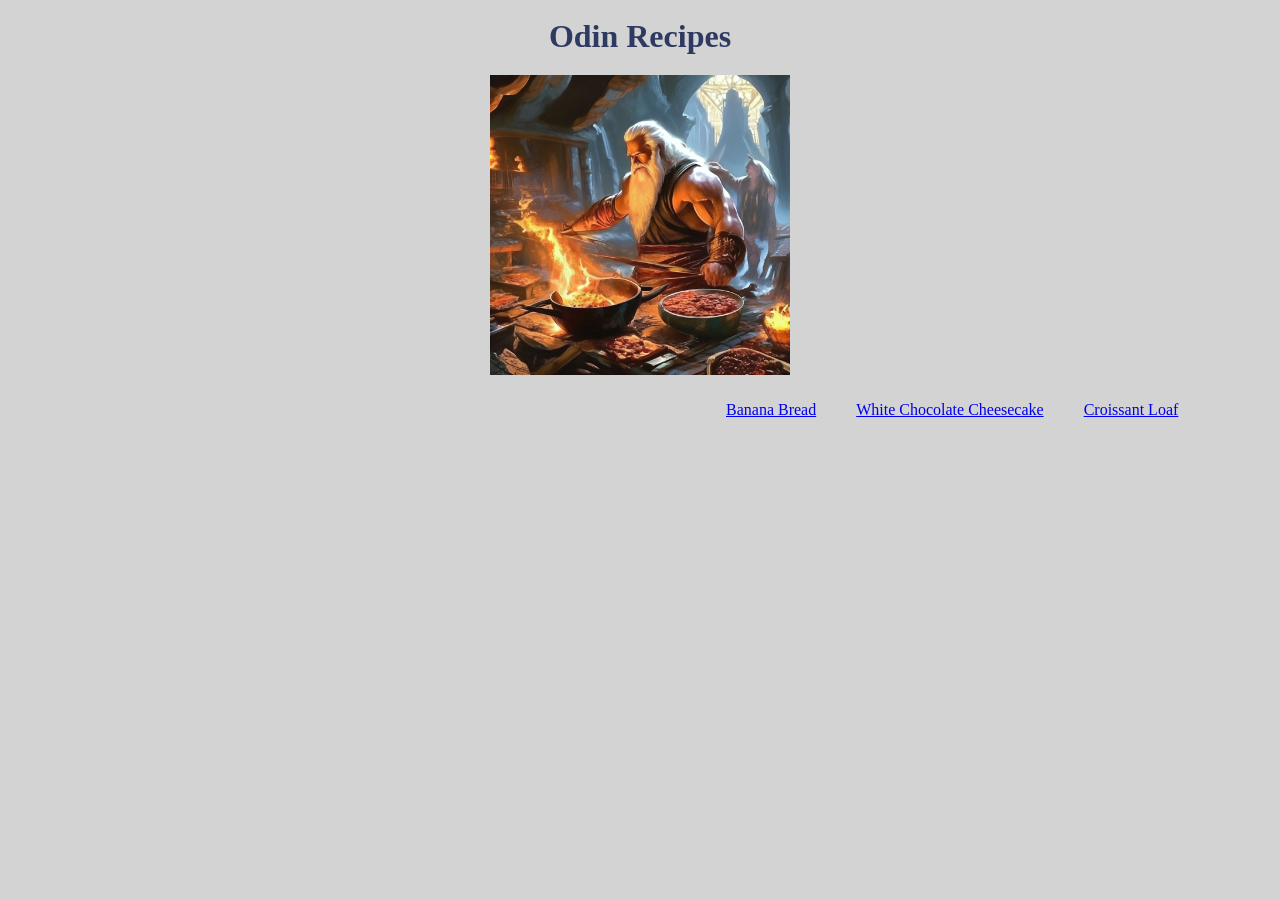
<file: index.html>
<!DOCTYPE html>
<html lang="en">
    <meta charset="UTF-8">
    <link rel="stylesheet" href="styles.css"/>
    <title>Odin Recipes</title>
    <body>
      <h1 id="main-title">Odin Recipes</h1>
      <img id="odin-cooking" src="images/odincooking.jpeg" alt="Odin Cooking"/>
      <ul>
      <li><a href="recipes/banana-bread.html">Banana Bread</a></li>
      <li><a href="recipes/cheesecake.html">White Chocolate Cheesecake</a></li>
      <li><a href="recipes/croissant-loaf.html">Croissant Loaf</a></li>
      </ul>
    </body>
</html>
</file>
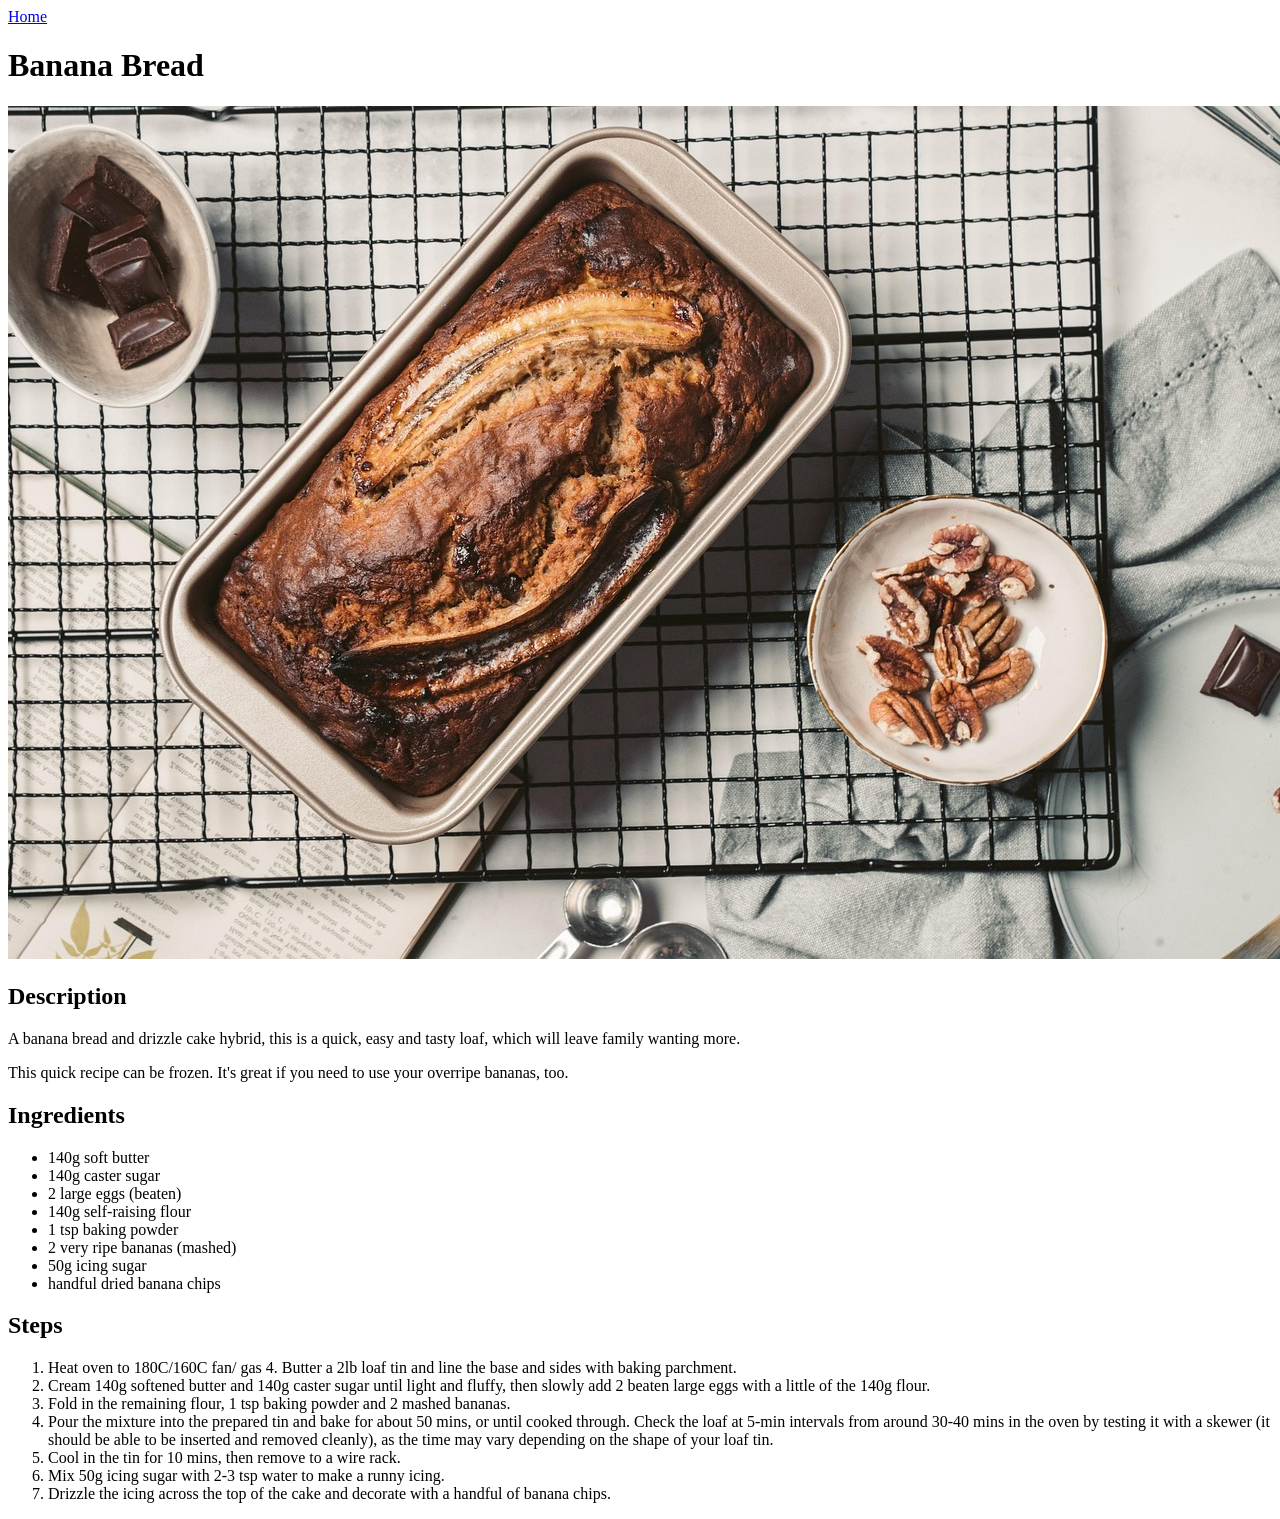
<file: recipes/banana-bread.html>
<!DOCTYPE html>
<html lang="en">
  <head>
    <meta charset="UTF-8">
    <title>Banana Bread</title>
  </head>
<body>
    <a href="../index.html">Home</a>
    <h1>Banana Bread</h1>
    <img src="../images/banana-bread.jpg" alt="Banana bread baked in a tin"/>

    <h2>Description</h2>
    <p>A banana bread and drizzle cake hybrid, this is a quick, easy and tasty loaf, which will leave family wanting more.</p>
    <p>This quick recipe can be frozen. It's great if you need to use your overripe bananas, too.</p>

    <h2>Ingredients</h2>
    <ul>
       <li>140g soft butter</li>
       <li>140g caster sugar</li> 
       <li>2 large eggs (beaten)</li> 
       <li>140g self-raising flour</li> 
       <li>1 tsp baking powder</li> 
       <li>2 very ripe bananas (mashed)</li> 
       <li>50g icing sugar</li> 
       <li>handful dried banana chips</li>  
    </ul>
    <h2>Steps</h2>
    <ol>
        <li>Heat oven to 180C/160C fan/ gas 4. Butter a 2lb loaf tin and line the base and sides with baking parchment.</li>
        <li>Cream 140g softened butter and 140g caster sugar until light and fluffy, then slowly add 2 beaten large eggs with a little of the 140g flour.</li>
        <li>Fold in the remaining flour, 1 tsp baking powder and 2 mashed bananas.</li>
        <li>Pour the mixture into the prepared tin and bake for about 50 mins, or until cooked through. Check the loaf at 5-min intervals from around 30-40 mins in the oven by testing it with a skewer (it should be able to be inserted and removed cleanly), as the time may vary depending on the shape of your loaf tin.</li>
        <li>Cool in the tin for 10 mins, then remove to a wire rack.</li>
        <li>Mix 50g icing sugar with 2-3 tsp water to make a runny icing.</li>
        <li>Drizzle the icing across the top of the cake and decorate with a handful of banana chips.</li>
    </ol>
</body>
</html>
</file>
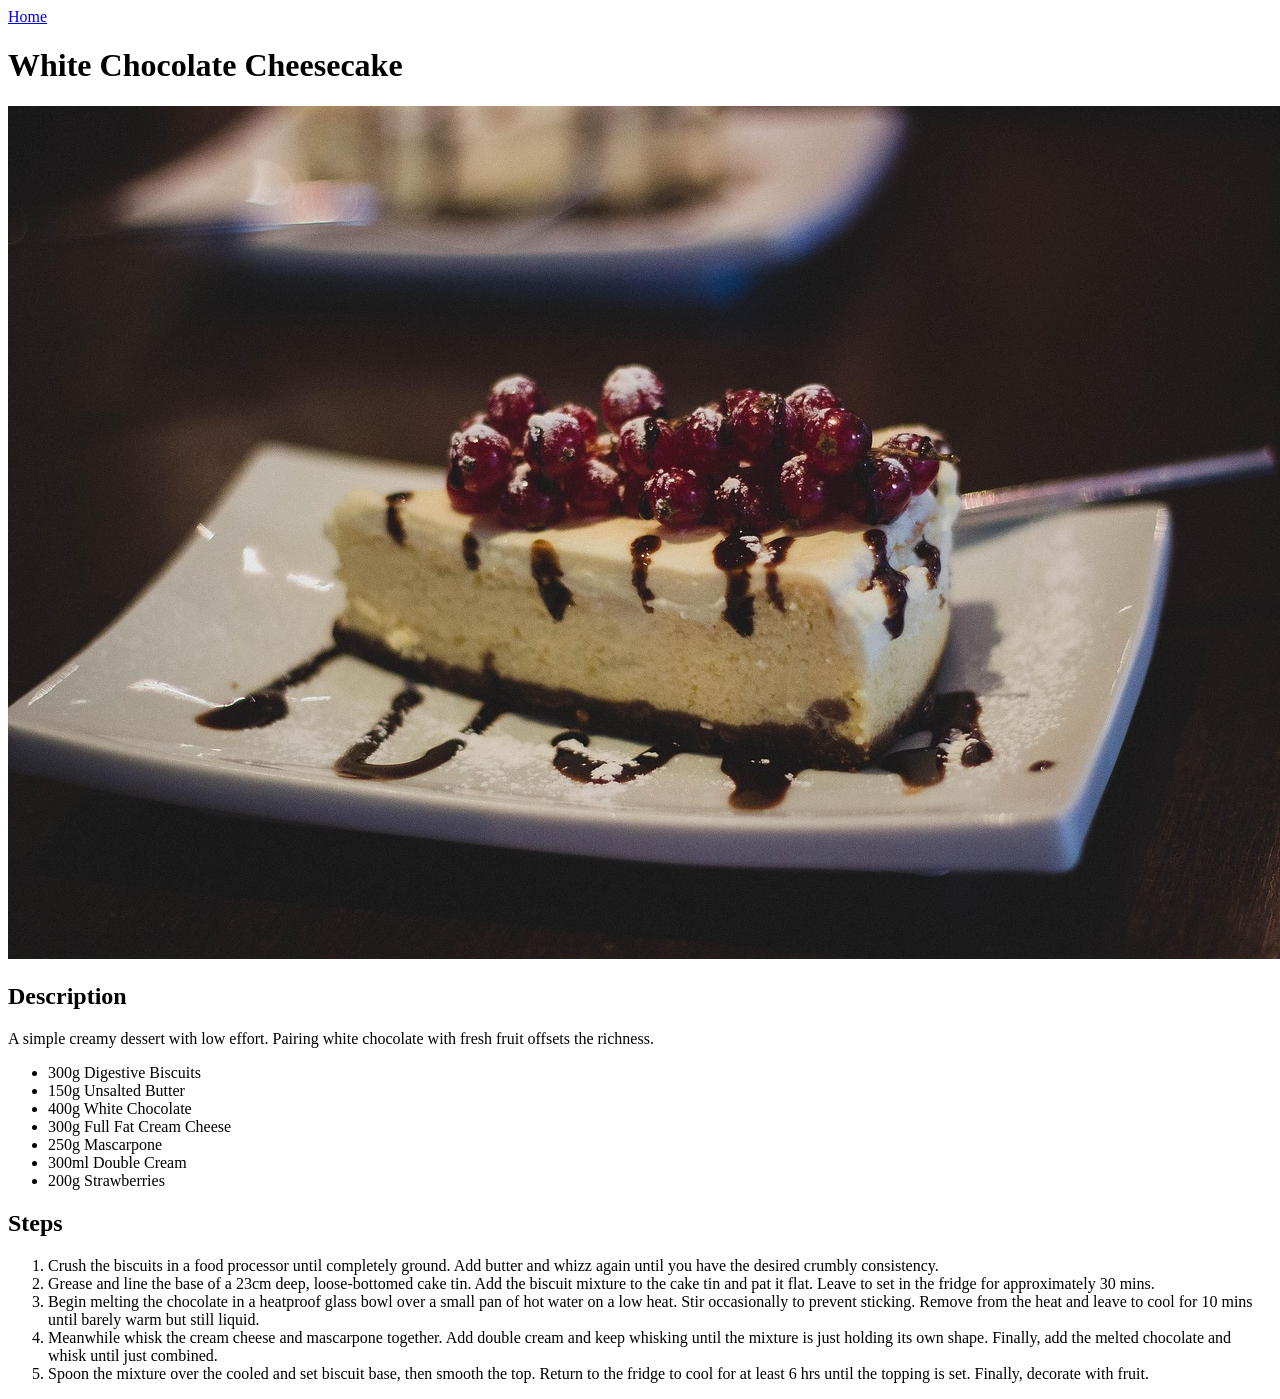
<file: recipes/cheesecake.html>
<!DOCTYPE html>
<html lang="en">
    <head>
      <meta charset="UTF-8">
      <title>White Chocolate Cheesecake</title>
    </head>
    <body>
      <a href="../index.html">Home</a>
      <h1>White Chocolate Cheesecake</h1>
      <img src="../images/cheesecake.jpg" alt="A slice of white chocolate cheesecake with berries"/>

      
     <h2>Description</h2>
      <p>A simple creamy dessert with low effort. Pairing white chocolate with fresh fruit offsets the richness.</p>
      

      <ul>
        <li>300g Digestive Biscuits</li>
        <li>150g Unsalted Butter</li>
        <li>400g White Chocolate</li>
        <li>300g Full Fat Cream Cheese</li>
        <li>250g Mascarpone</li>
        <li>300ml Double Cream</li>
        <li>200g Strawberries</li>
      </ul>
    
      <h2>Steps</h2>
      <ol>
        <li>Crush the biscuits in a food processor until completely ground. Add butter and whizz again until you have the desired crumbly consistency.</li>
        <li>Grease and line the base of a 23cm deep, loose-bottomed cake tin. Add the biscuit mixture to the cake tin and pat it flat. Leave to set in the fridge for approximately 30 mins.</li>
        <li>Begin melting the chocolate in a heatproof glass bowl over a small pan of hot water on a low heat. Stir occasionally to prevent sticking. Remove from the heat and leave to cool for 10 mins until barely warm but still liquid.</li>
        <li>Meanwhile whisk the cream cheese and mascarpone together. Add double cream and keep whisking until the mixture is just holding its own shape. Finally, add the melted chocolate and whisk until just combined.</li>
        <li>Spoon the mixture over the cooled and set biscuit base, then smooth the top. Return to the fridge to cool for at least 6 hrs until the topping is set. Finally, decorate with fruit.</li>
      </ol>
    </body>
</html>
</file>
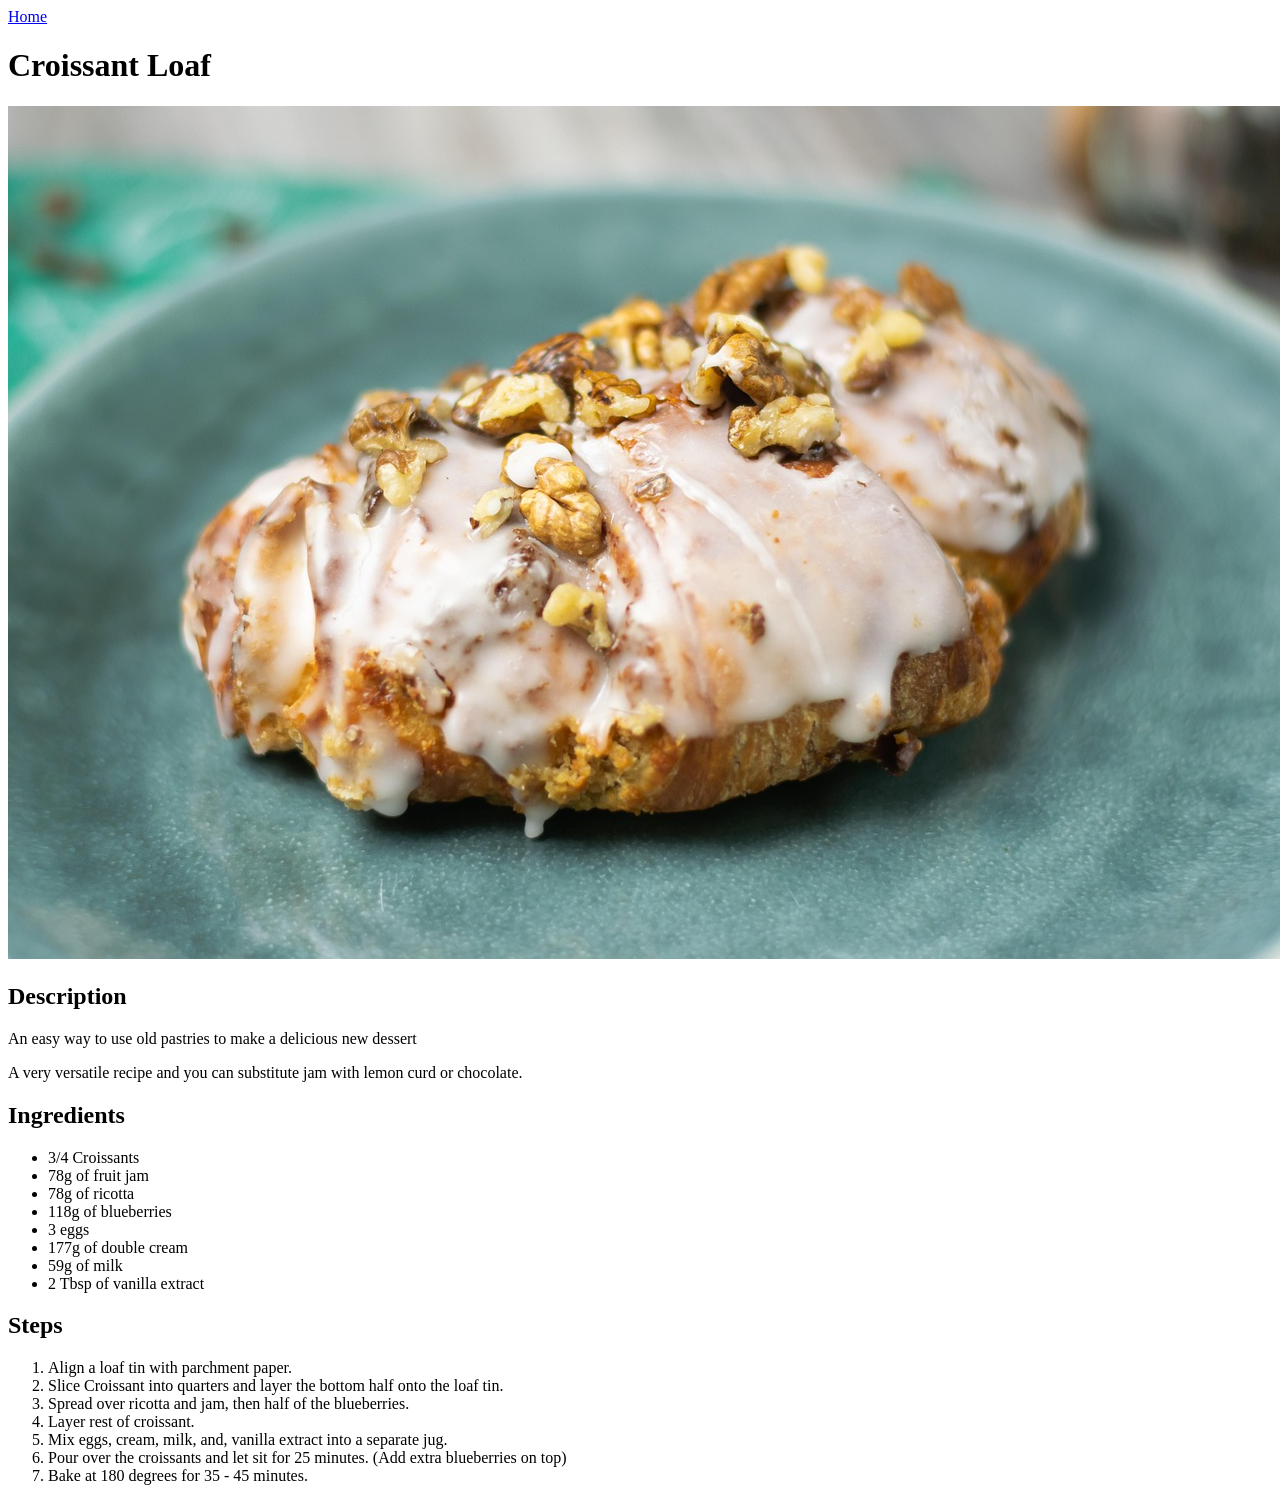
<file: recipes/croissant-loaf.html>
<!DOCTYPE html>
<html lang="en">
    <head>
        <meta charset="UTF-8">
        <title>Croissant Loaf</title>
    </head>
    <body>
        <a href="../index.html">Home</a>
        <h1>Croissant Loaf</h1>
        <img src="../images/croissant-loaf.jpg" alt="A croissant dessert with crushed pistachios and icing"/>

        <h2>Description</h2>
        <p>An easy way to use old pastries to make a delicious new dessert</p>
        <p>A very versatile recipe and you can substitute jam with lemon curd or chocolate.</p>

        <h2>Ingredients</h2>
        <ul>
            <li>3/4 Croissants</li>
            <li>78g of fruit jam</li>
            <li>78g of ricotta</li>
            <li>118g of blueberries</li>
            <li>3 eggs</li>
            <li>177g of double cream</li>
            <li>59g of milk</li>
            <li>2 Tbsp of vanilla extract</li>
        </ul>

        <h2>Steps</h2>
        <ol>
            <li>Align a loaf tin with parchment paper.</li>
            <li>Slice Croissant into quarters and layer the bottom half onto the loaf tin.</li>
            <li>Spread over ricotta and jam, then half of the blueberries.</li>
            <li>Layer rest of croissant.</li>
            <li>Mix eggs, cream, milk, and, vanilla extract into a separate jug.</li>
            <li>Pour over the croissants and let sit for 25 minutes. (Add extra blueberries on top)</li>
            <li>Bake at 180 degrees for 35 - 45 minutes.</li>
        </ol>
    </body>
</html>
</file>
<file: styles.css>
/* Main Recipe Page */

body {
    background-color: lightgray;
}

#main-title {
    color: #2f3a63;
    padding: 10px;
    margin: auto;
    width: auto;
    box-sizing: border-box;
    text-align: center;
}

#odin-cooking {
    display: flex;
    align-items: center;
    height: auto;
    padding: 10px;
    margin: auto;
    width: 300px;
    color: gray;
}

ul {
    padding-left: 700px;
}

li {
    display: inline;
    width: 100px;
    height: 160px;
    padding: 18px;
    align-items: center;
}
</file>
